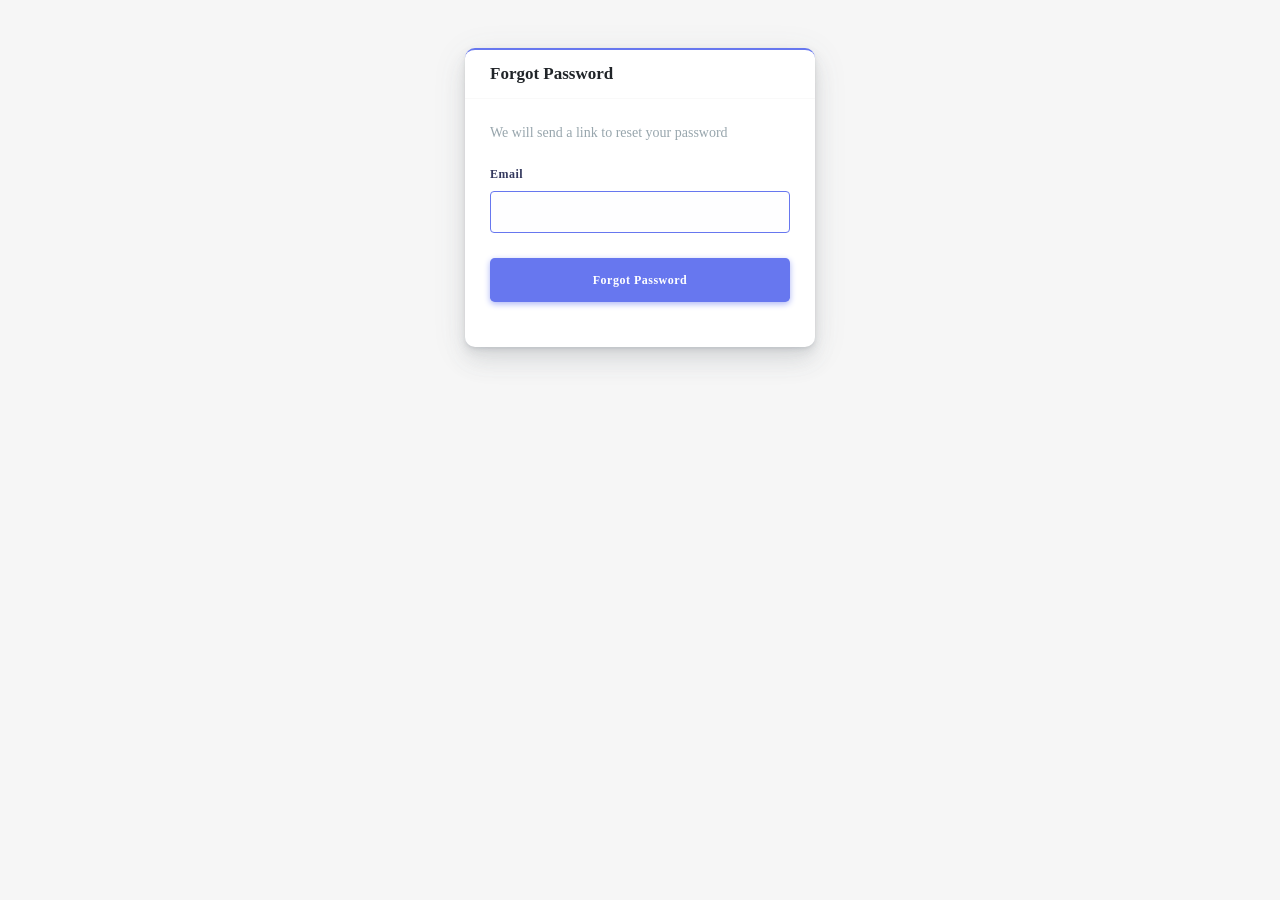
<file: giaodienuser/GSDN/auth-forgot-password.html>
<!DOCTYPE html>
<html lang="en">


<!-- auth-forgot-password.html  21 Nov 2019 04:05:02 GMT -->
<head>
  <meta charset="UTF-8">
  <meta content="width=device-width, initial-scale=1, maximum-scale=1, shrink-to-fit=no" name="viewport">
  <title>Otika - Admin Dashboard Template</title>
  <!-- General CSS Files -->
  <link rel="stylesheet" href="assets/css/app.min.css">
  <!-- Template CSS -->
  <link rel="stylesheet" href="assets/css/style.css">
  <link rel="stylesheet" href="assets/css/components.css">
  <!-- Custom style CSS -->
  <link rel="stylesheet" href="assets/css/custom.css">
  <link rel='shortcut icon' type='image/x-icon' href='assets/img/favicon.ico' />
</head>

<body>
  <div class="loader"></div>
  <div id="app">
    <section class="section">
      <div class="container mt-5">
        <div class="row">
          <div class="col-12 col-sm-8 offset-sm-2 col-md-6 offset-md-3 col-lg-6 offset-lg-3 col-xl-4 offset-xl-4">
            <div class="card card-primary">
              <div class="card-header">
                <h4>Forgot Password</h4>
              </div>
              <div class="card-body">
                <p class="text-muted">We will send a link to reset your password</p>
                <form method="POST">
                  <div class="form-group">
                    <label for="email">Email</label>
                    <input id="email" type="email" class="form-control" name="email" tabindex="1" required autofocus>
                  </div>
                  <div class="form-group">
                    <button type="submit" class="btn btn-primary btn-lg btn-block" tabindex="4">
                      Forgot Password
                    </button>
                  </div>
                </form>
              </div>
            </div>
          </div>
        </div>
      </div>
    </section>
  </div>
  <!-- General JS Scripts -->
  <script src="assets/js/app.min.js"></script>
  <!-- JS Libraies -->
  <!-- Page Specific JS File -->
  <!-- Template JS File -->
  <script src="assets/js/scripts.js"></script>
  <!-- Custom JS File -->
  <script src="assets/js/custom.js"></script>
</body>


<!-- auth-forgot-password.html  21 Nov 2019 04:05:02 GMT -->
</html>
</file>
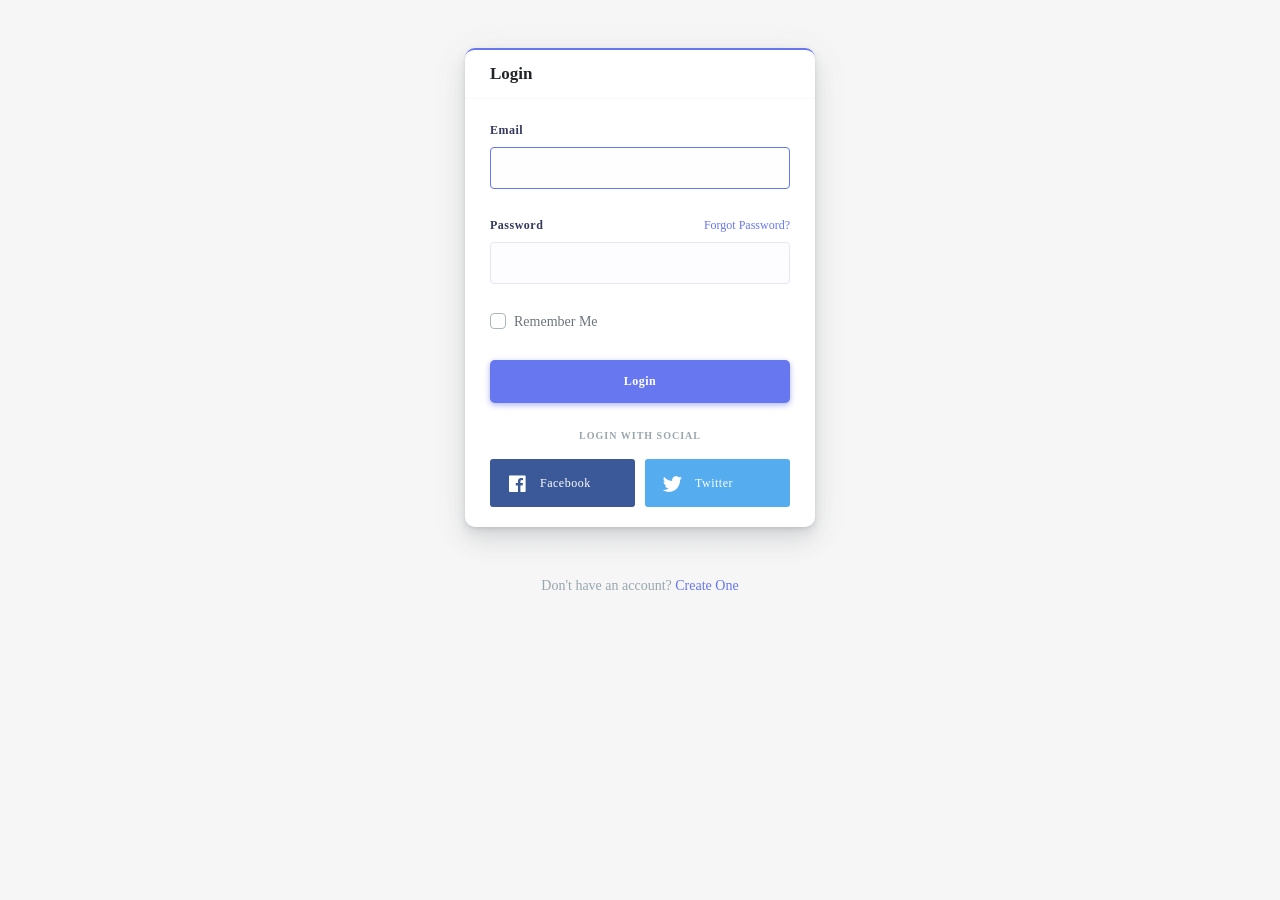
<file: giaodienuser/GSDN/auth-login.html>
<!DOCTYPE html>
<html lang="en">


<!-- auth-login.html  21 Nov 2019 03:49:32 GMT -->
<head>
  <meta charset="UTF-8">
  <meta content="width=device-width, initial-scale=1, maximum-scale=1, shrink-to-fit=no" name="viewport">
  <title>Giám Sát Điện Năng</title>
  <!-- General CSS Files -->
  <link rel="stylesheet" href="assets/css/app.min.css">
  <link rel="stylesheet" href="assets/bundles/bootstrap-social/bootstrap-social.css">
  <!-- Template CSS -->
  <link rel="stylesheet" href="assets/css/style.css">
  <link rel="stylesheet" href="assets/css/components.css">
  <!-- Custom style CSS -->
  <link rel="stylesheet" href="assets/css/custom.css">
  <link rel='shortcut icon' type='image/x-icon' href='assets/img/favicon.ico' />
</head>

<body>
  <div class="loader"></div>
  <div id="app">
    <section class="section">
      <div class="container mt-5">
        <div class="row">
          <div class="col-12 col-sm-8 offset-sm-2 col-md-6 offset-md-3 col-lg-6 offset-lg-3 col-xl-4 offset-xl-4">
            <div class="card card-primary">
              <div class="card-header">
                <h4>Login</h4>
              </div>
              <div class="card-body">
                <form method="POST" action="#" class="needs-validation" novalidate="">
                  <div class="form-group">
                    <label for="email">Email</label>
                    <input id="email" type="email" class="form-control" name="email" tabindex="1" required autofocus>
                    <div class="invalid-feedback">
                      Please fill in your email
                    </div>
                  </div>
                  <div class="form-group">
                    <div class="d-block">
                      <label for="password" class="control-label">Password</label>
                      <div class="float-right">
                        <a href="auth-forgot-password.html" class="text-small">
                          Forgot Password?
                        </a>
                      </div>
                    </div>
                    <input id="password" type="password" class="form-control" name="password" tabindex="2" required>
                    <div class="invalid-feedback">
                      please fill in your password
                    </div>
                  </div>
                  <div class="form-group">
                    <div class="custom-control custom-checkbox">
                      <input type="checkbox" name="remember" class="custom-control-input" tabindex="3" id="remember-me">
                      <label class="custom-control-label" for="remember-me">Remember Me</label>
                    </div>
                  </div>
                  <div class="form-group">
                    <button type="submit" class="btn btn-primary btn-lg btn-block" tabindex="4">
                      Login
                    </button>
                  </div>
                </form>
                <div class="text-center mt-4 mb-3">
                  <div class="text-job text-muted">Login With Social</div>
                </div>
                <div class="row sm-gutters">
                  <div class="col-6">
                    <a class="btn btn-block btn-social btn-facebook">
                      <span class="fab fa-facebook"></span> Facebook
                    </a>
                  </div>
                  <div class="col-6">
                    <a class="btn btn-block btn-social btn-twitter">
                      <span class="fab fa-twitter"></span> Twitter
                    </a>
                  </div>
                </div>
              </div>
            </div>
            <div class="mt-5 text-muted text-center">
              Don't have an account? <a href="auth-register.html">Create One</a>
            </div>
          </div>
        </div>
      </div>
    </section>
  </div>
  <!-- General JS Scripts -->
  <script src="assets/js/app.min.js"></script>
  <!-- JS Libraies -->
  <!-- Page Specific JS File -->
  <!-- Template JS File -->
  <script src="assets/js/scripts.js"></script>
  <!-- Custom JS File -->
  <script src="assets/js/custom.js"></script>
</body>


<!-- auth-login.html  21 Nov 2019 03:49:32 GMT -->
</html>
</file>
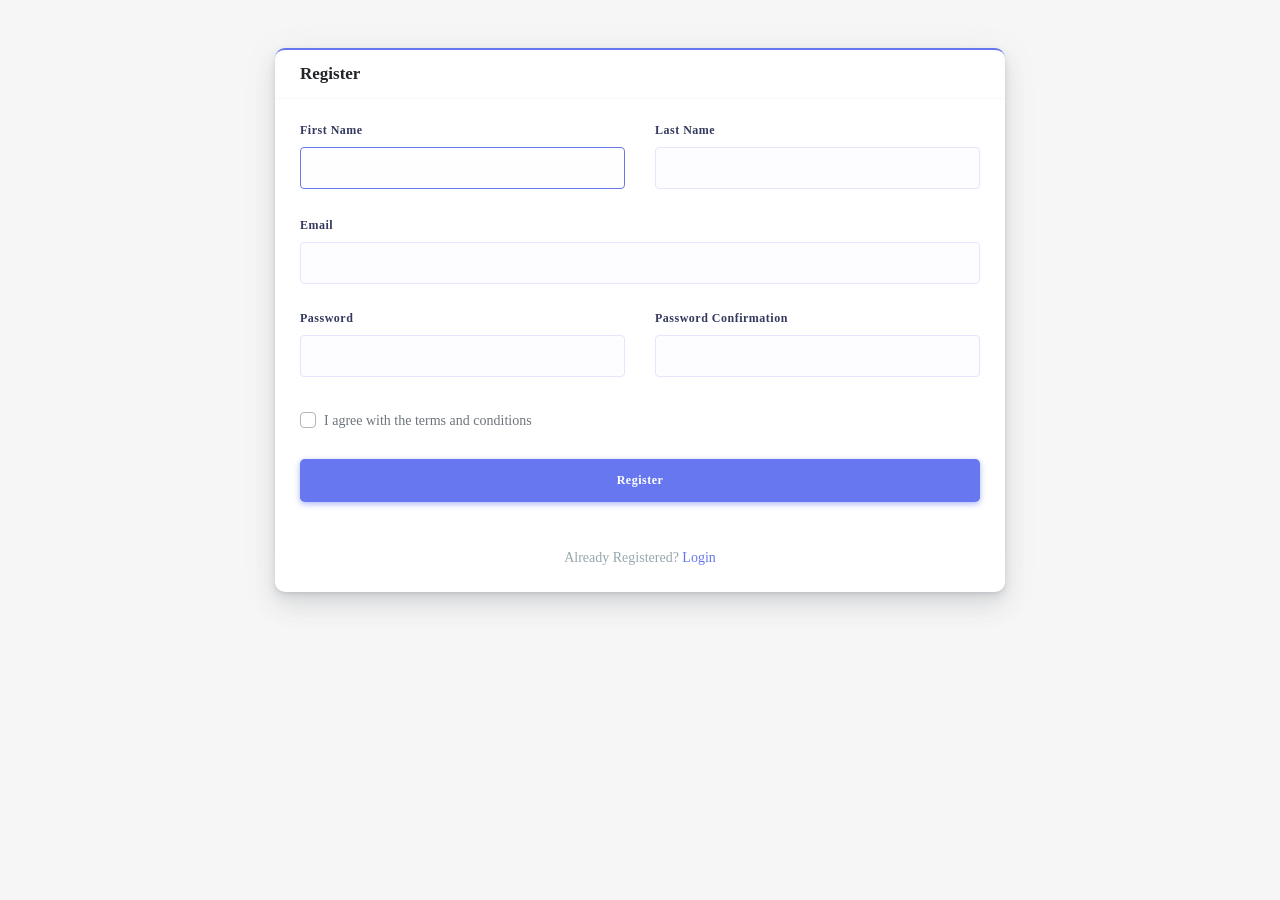
<file: giaodienuser/GSDN/auth-register.html>
<!DOCTYPE html>
<html lang="en">


<!-- auth-register.html  21 Nov 2019 04:05:01 GMT -->
<head>
  <meta charset="UTF-8">
  <meta content="width=device-width, initial-scale=1, maximum-scale=1, shrink-to-fit=no" name="viewport">
  <title>Otika - Admin Dashboard Template</title>
  <!-- General CSS Files -->
  <link rel="stylesheet" href="assets/css/app.min.css">
  <link rel="stylesheet" href="assets/bundles/jquery-selectric/selectric.css">
  <!-- Template CSS -->
  <link rel="stylesheet" href="assets/css/style.css">
  <link rel="stylesheet" href="assets/css/components.css">
  <!-- Custom style CSS -->
  <link rel="stylesheet" href="assets/css/custom.css">
  <link rel='shortcut icon' type='image/x-icon' href='assets/img/favicon.ico' />
</head>

<body>
  <div class="loader"></div>
  <div id="app">
    <section class="section">
      <div class="container mt-5">
        <div class="row">
          <div class="col-12 col-sm-10 offset-sm-1 col-md-8 offset-md-2 col-lg-8 offset-lg-2 col-xl-8 offset-xl-2">
            <div class="card card-primary">
              <div class="card-header">
                <h4>Register</h4>
              </div>
              <div class="card-body">
                <form method="POST">
                  <div class="row">
                    <div class="form-group col-6">
                      <label for="frist_name">First Name</label>
                      <input id="frist_name" type="text" class="form-control" name="frist_name" autofocus>
                    </div>
                    <div class="form-group col-6">
                      <label for="last_name">Last Name</label>
                      <input id="last_name" type="text" class="form-control" name="last_name">
                    </div>
                  </div>
                  <div class="form-group">
                    <label for="email">Email</label>
                    <input id="email" type="email" class="form-control" name="email">
                    <div class="invalid-feedback">
                    </div>
                  </div>
                  <div class="row">
                    <div class="form-group col-6">
                      <label for="password" class="d-block">Password</label>
                      <input id="password" type="password" class="form-control pwstrength" data-indicator="pwindicator"
                        name="password">
                      <div id="pwindicator" class="pwindicator">
                        <div class="bar"></div>
                        <div class="label"></div>
                      </div>
                    </div>
                    <div class="form-group col-6">
                      <label for="password2" class="d-block">Password Confirmation</label>
                      <input id="password2" type="password" class="form-control" name="password-confirm">
                    </div>
                  </div>
                  <div class="form-group">
                    <div class="custom-control custom-checkbox">
                      <input type="checkbox" name="agree" class="custom-control-input" id="agree">
                      <label class="custom-control-label" for="agree">I agree with the terms and conditions</label>
                    </div>
                  </div>
                  <div class="form-group">
                    <button type="submit" class="btn btn-primary btn-lg btn-block">
                      Register
                    </button>
                  </div>
                </form>
              </div>
              <div class="mb-4 text-muted text-center">
                Already Registered? <a href="auth-login.html">Login</a>
              </div>
            </div>
          </div>
        </div>
      </div>
    </section>
  </div>
  <!-- General JS Scripts -->
  <script src="assets/js/app.min.js"></script>
  <!-- JS Libraies -->
  <script src="assets/bundles/jquery-pwstrength/jquery.pwstrength.min.js"></script>
  <script src="assets/bundles/jquery-selectric/jquery.selectric.min.js"></script>
  <!-- Page Specific JS File -->
  <script src="assets/js/page/auth-register.js"></script>
  <!-- Template JS File -->
  <script src="assets/js/scripts.js"></script>
  <!-- Custom JS File -->
  <script src="assets/js/custom.js"></script>
</body>


<!-- auth-register.html  21 Nov 2019 04:05:02 GMT -->
</html>
</file>
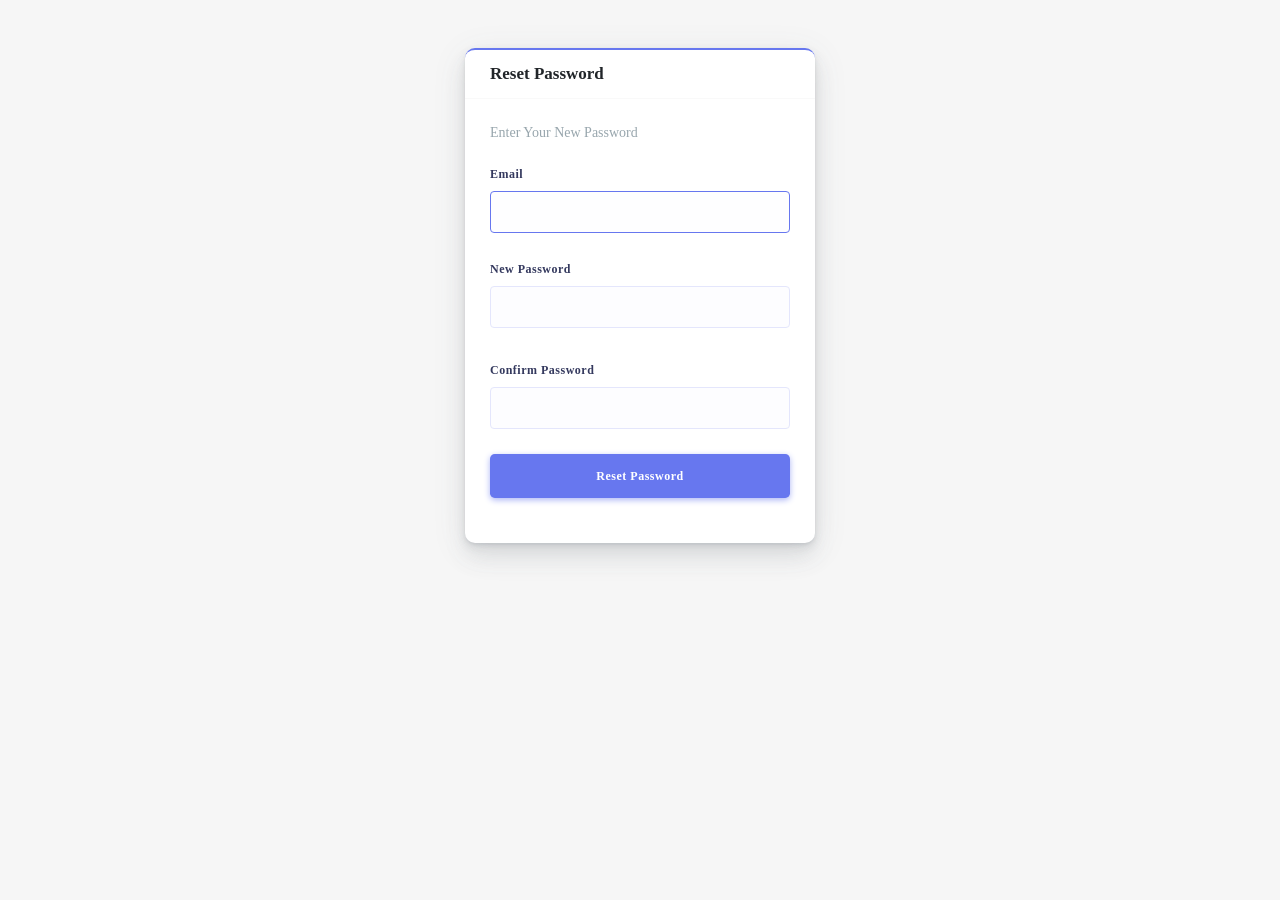
<file: giaodienuser/GSDN/auth-reset-password.html>
<!DOCTYPE html>
<html lang="en">


<!-- auth-reset-password.html  21 Nov 2019 04:05:02 GMT -->
<head>
  <meta charset="UTF-8">
  <meta content="width=device-width, initial-scale=1, maximum-scale=1, shrink-to-fit=no" name="viewport">
  <title>Otika - Admin Dashboard Template</title>
  <!-- General CSS Files -->
  <link rel="stylesheet" href="assets/css/app.min.css">
  <!-- Template CSS -->
  <link rel="stylesheet" href="assets/css/style.css">
  <link rel="stylesheet" href="assets/css/components.css">
  <!-- Custom style CSS -->
  <link rel="stylesheet" href="assets/css/custom.css">
  <link rel='shortcut icon' type='image/x-icon' href='assets/img/favicon.ico' />
</head>

<body>
  <div class="loader"></div>
  <div id="app">
    <section class="section">
      <div class="container mt-5">
        <div class="row">
          <div class="col-12 col-sm-8 offset-sm-2 col-md-6 offset-md-3 col-lg-6 offset-lg-3 col-xl-4 offset-xl-4">
            <div class="card card-primary">
              <div class="card-header">
                <h4>Reset Password</h4>
              </div>
              <div class="card-body">
                <p class="text-muted">Enter Your New Password</p>
                <form method="POST">
                  <div class="form-group">
                    <label for="email">Email</label>
                    <input id="email" type="email" class="form-control" name="email" tabindex="1" required autofocus>
                  </div>
                  <div class="form-group">
                    <label for="password">New Password</label>
                    <input id="password" type="password" class="form-control pwstrength" data-indicator="pwindicator"
                      name="password" tabindex="2" required>
                    <div id="pwindicator" class="pwindicator">
                      <div class="bar"></div>
                      <div class="label"></div>
                    </div>
                  </div>
                  <div class="form-group">
                    <label for="password-confirm">Confirm Password</label>
                    <input id="password-confirm" type="password" class="form-control" name="confirm-password"
                      tabindex="2" required>
                  </div>
                  <div class="form-group">
                    <button type="submit" class="btn btn-primary btn-lg btn-block" tabindex="4">
                      Reset Password
                    </button>
                  </div>
                </form>
              </div>
            </div>
          </div>
        </div>
      </div>
    </section>
  </div>
  <!-- General JS Scripts -->
  <script src="assets/js/app.min.js"></script>
  <!-- JS Libraies -->
  <!-- Page Specific JS File -->
  <!-- Template JS File -->
  <script src="assets/js/scripts.js"></script>
  <!-- Custom JS File -->
  <script src="assets/js/custom.js"></script>
</body>


<!-- auth-reset-password.html  21 Nov 2019 04:05:02 GMT -->
</html>
</file>
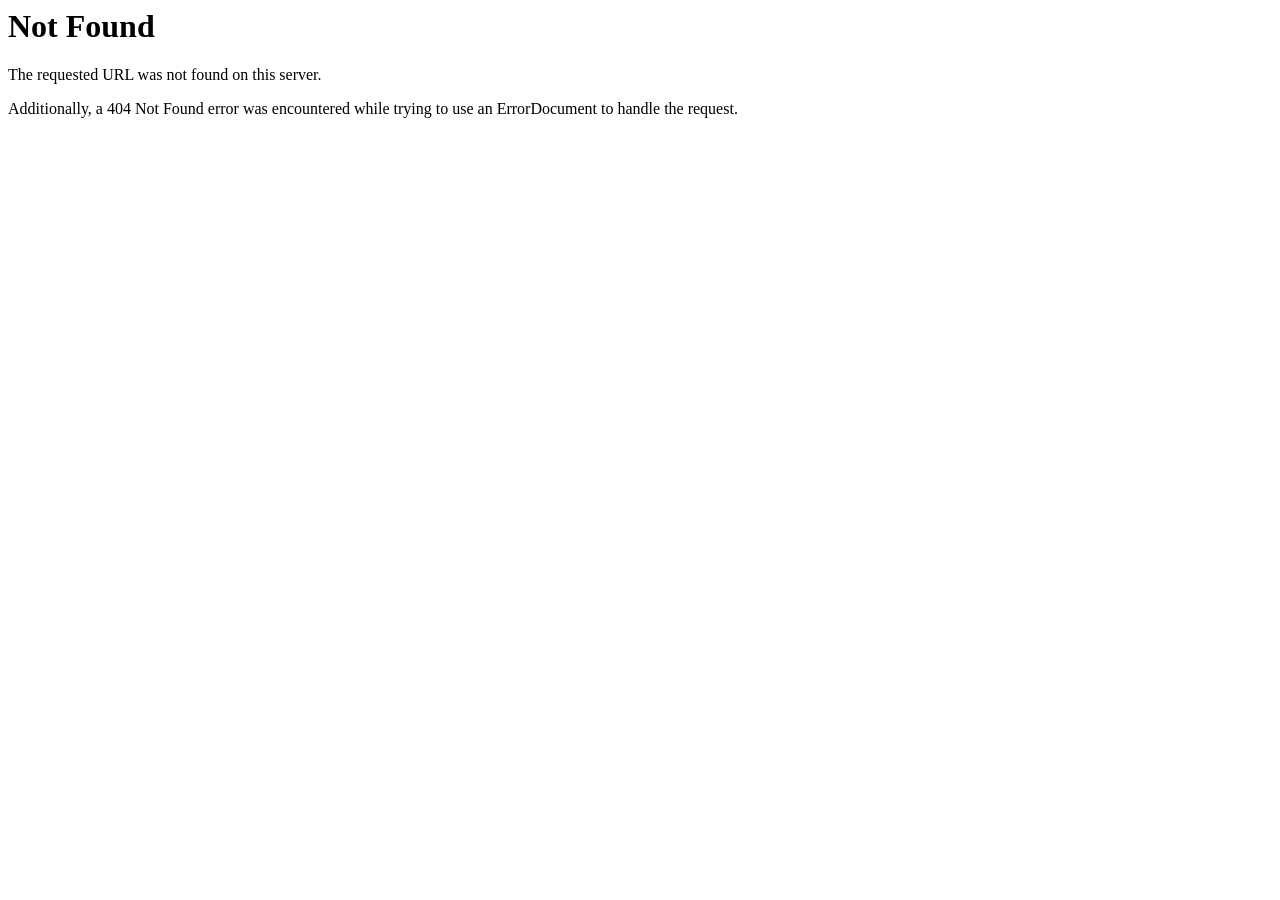
<file: giaodienuser/GSDN/assets/css/MaterialIcons-Regular.html>
<!DOCTYPE HTML PUBLIC "-//IETF//DTD HTML 2.0//EN">
<html><head>
<title>404 Not Found</title>
</head><body>
<h1>Not Found</h1>
<p>The requested URL was not found on this server.</p>
<p>Additionally, a 404 Not Found
error was encountered while trying to use an ErrorDocument to handle the request.</p>
</body></html>
</file>
